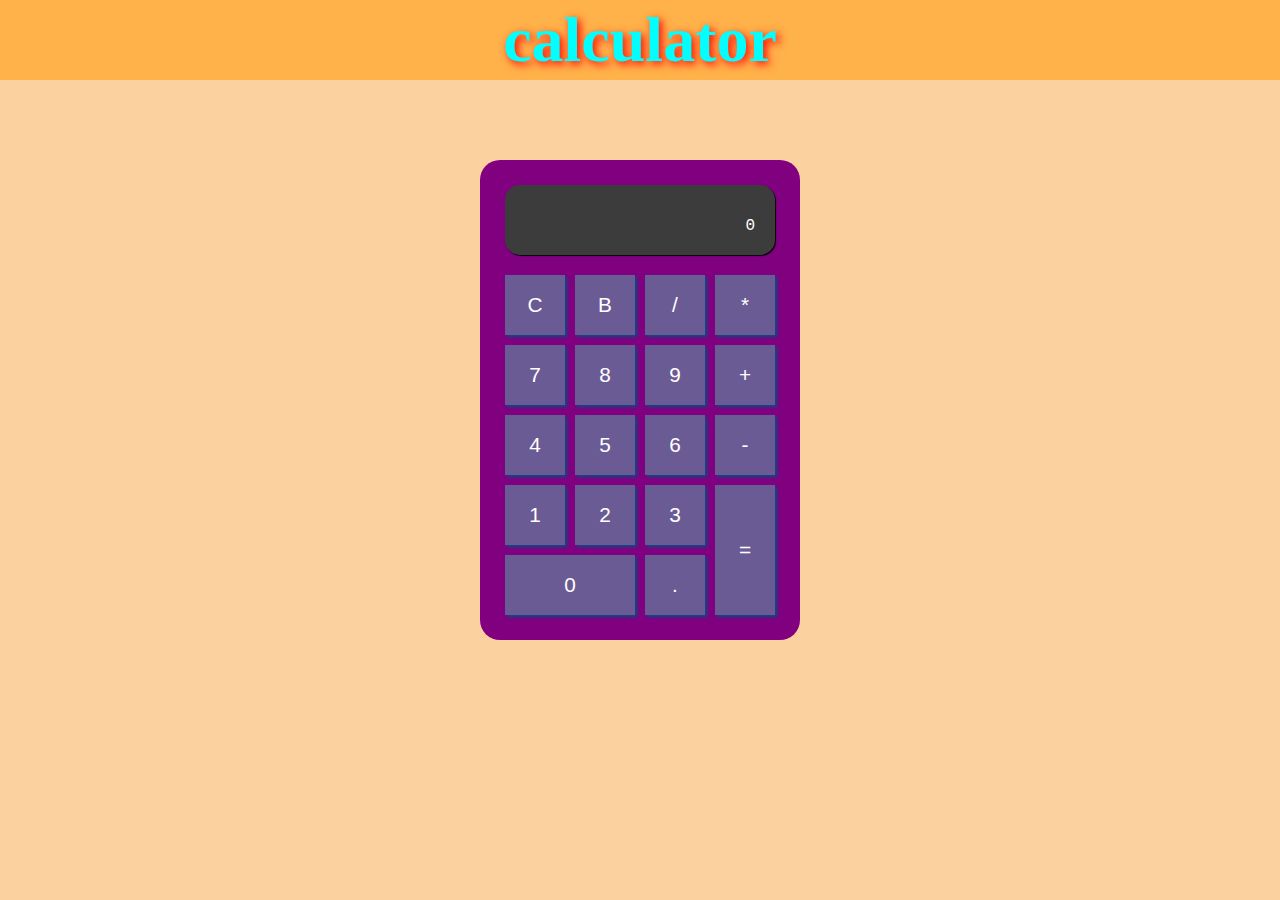
<file: calculator/index.html>
<!DOCTYPE html>
<html lang="en">
<head>
    <meta charset="UTF-8">
    <meta name="viewport" content="width=device-width, initial-scale=1.0">
    <title>Calculatro</title>
    <link rel="stylesheet" href="./style.css">
</head>
<body>

    <div class="heading">
        <h1>calculator</h1>
    </div>

   <div class="container">
        <div class="calculator">
            <div class="display">
                <p>0</p>
            </div>
            <div class="buttons">
                <button class="button" type="button" id="clear">C</button>
                <button class="button" type="button" id="blank">B</button>
                <button class="button operator" type="button" id="/">/</button>
                <button class="button operator" type="button" id="*">*</button>
                <button class="button" type="button" id="7">7</button>
                <button class="button" type="button" id="8">8</button>
                <button class="button" type="button" id="9">9</button>
                <button class="button operator" type="button" id="+">+</button>
                <button class="button" type="button" id="4">4</button>
                <button class="button" type="button" id="5">5</button>
                <button class="button" type="button" id="6">6</button>
                <button class="button operator" type="button" id="-">-</button>
                <button class="button" type="button" id="1">1</button>
                <button class="button" type="button" id="2">2</button>
                <button class="button" type="button" id="3">3</button>
                <button class="button zero" type="button" id="0">0</button>
                <button class="button operator" type="button" id=".">.</button>
                <button class="button operator equal-to" type="button" id="=">=</button>
            </div>
        </div>
   </div>

   <script src="script.js"></script>
    
</body>
</html>
</file>
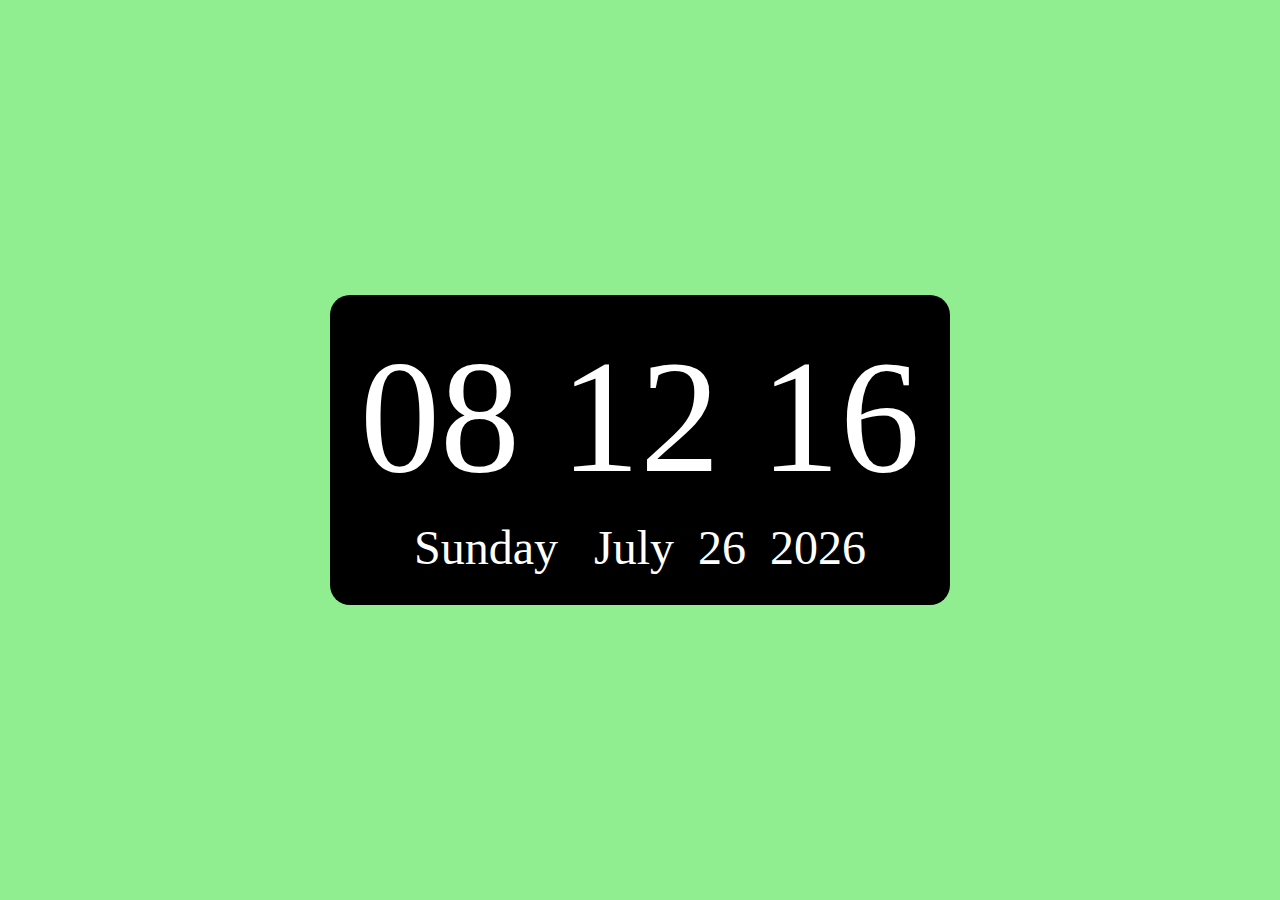
<file: digital clock/index.html>
<!DOCTYPE html>
<html lang="en">

<head>
    <meta charset="UTF-8">
    <meta name="viewport" content="width=device-width, initial-scale=1.0">
    <title>Document</title>

    <style>
        *{
            margin: 0;
            padding: 0;
        }

        body {
            display: flex;
            align-items: center;
            justify-content: center;
            height: 100vh;
            background-color: lightgreen;
        }

        .display {
            background-color: rgb(0, 0, 0);
            border-radius: 20px;
            color: white;
            padding: 30px;
            font-size: 10rem;
            font-family: 'Franklin Gothic Medium';
        }

        .day{
            margin-top: 10px;
            font-size: 3rem;
            text-align: center;
        }
    </style>
</head>

<body>

    <div class="display">
        <div class="clock"></div>
        <div class="day"></div>
    </div>


    <script src="script.js"></script>
</body>

</html>
</file>
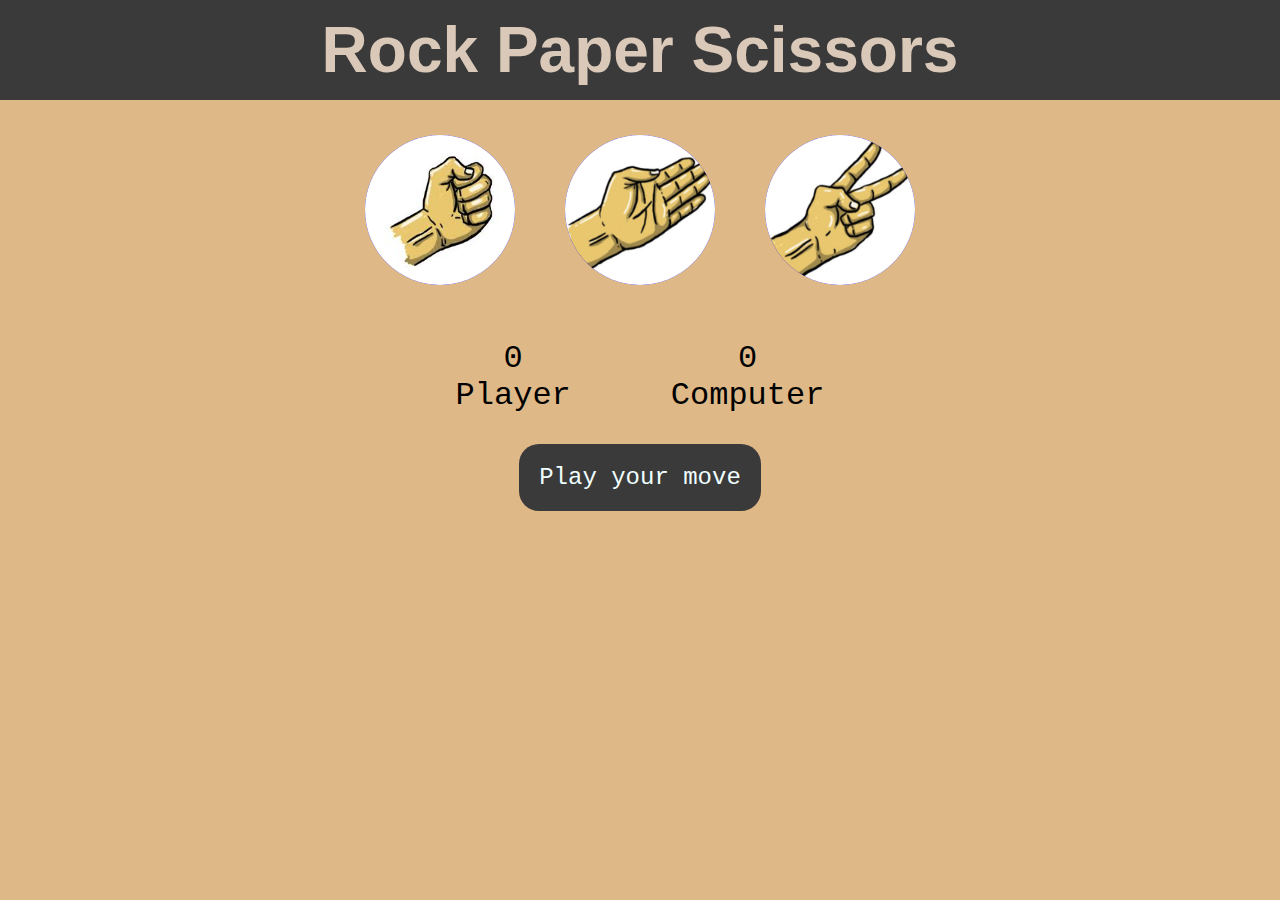
<file: stone-paper-scissors/index.html>
<!DOCTYPE html>
<html lang="en">
<head>
    <meta charset="UTF-8">
    <meta name="viewport" content="width=device-width, initial-scale=1.0">
    <title>Rock Paper Scissors</title>
    <link rel="stylesheet" href="./style.css">
</head>
<body>

    <div class="heading">
        <h1>Rock Paper Scissors</h1>
    </div>
    <div class="choices">
        <div class="choice" id="rock">
            <img src="./images/rock.png" alt="rock">
        </div>
        <div class="choice" id="paper">
            <img src="./images/paper.png" alt="paper">
        </div>
        <div class="choice" id="scissors">
            <img src="./images/scissors.png" alt="scissors">
        </div>
    </div>

    <div class="score-board">
        <div class="score">
            <p id="player">0</p>
            <p>Player</p>
        </div>
        <div class="score">
            <p id="computer">0</p>
            <p>Computer</p>
        </div>
    </div>

    <div class="message-box">
        <p id="message">Play your move</p>
    </div>

    <script src="./script.js"></script>
</body>
</html>
</file>
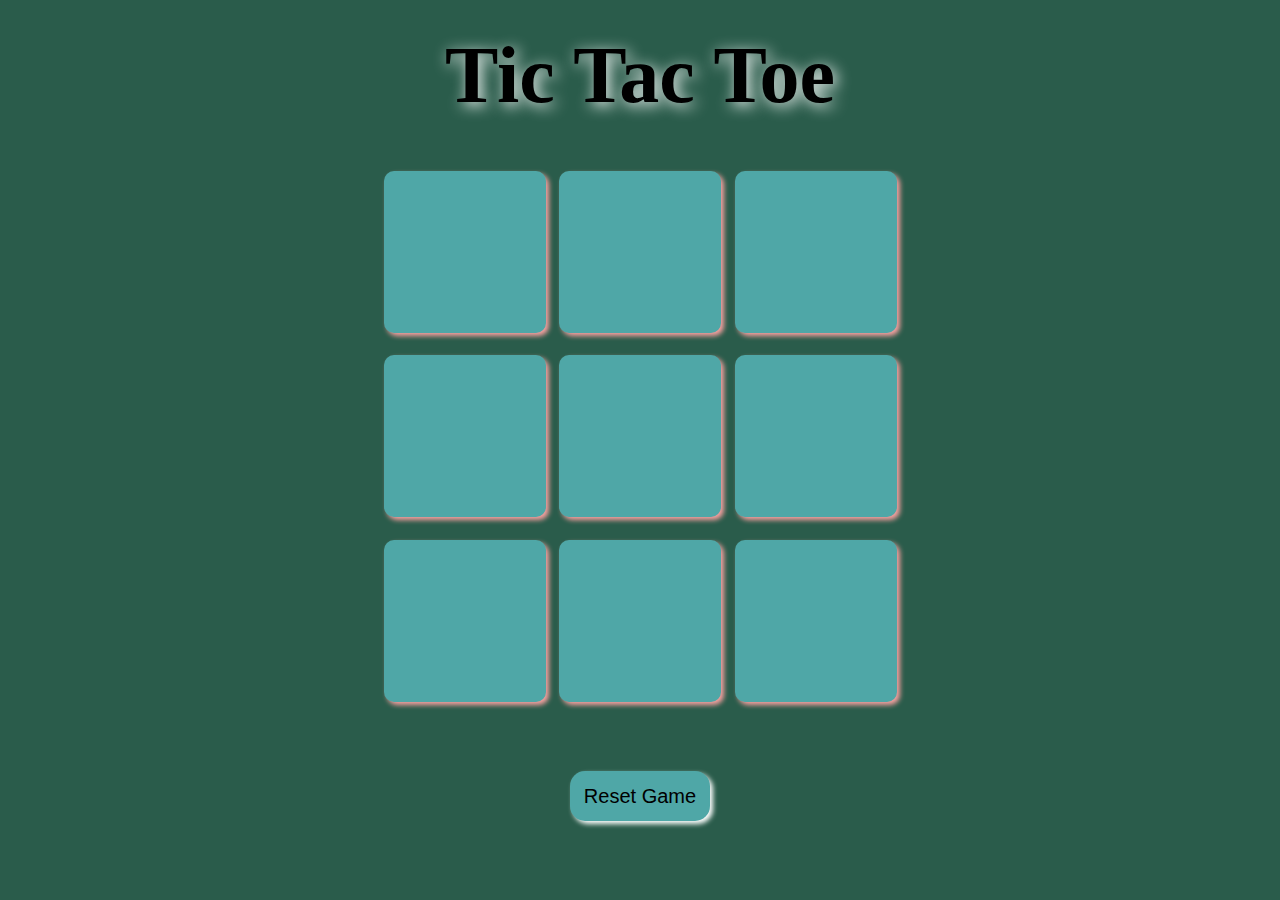
<file: tic-tac-toe/index.html>
<!DOCTYPE html>
<html lang="en">
<head>
    <meta charset="UTF-8">
    <meta name="viewport" content="width=device-width, initial-scale=1.0">
    <title>Tic Tac Toe</title>
    <link rel="stylesheet" href="style.css">
</head>
<body>

    <div class="win-message hidden">
        <h1></h1>
        <button id="new-game" class="button">New Game</button>
    </div>

    <main>
        
        <h1>Tic Tac Toe</h1>

        <div class="container">
            <div class="game">
                <button id="button1" class="box"></button>
                <button id="button2" class="box"></button>
                <button id="button3" class="box"></button>
                <button id="button4" class="box"></button>
                <button id="button5" class="box"></button>
                <button id="button6" class="box"></button>
                <button id="button7" class="box"></button>
                <button id="button8" class="box"></button>
                <button id="button9" class="box"></button>

            </div>
        </div>

        <div id="reset-game" >
            <button class="button">Reset Game</button>
        </div>

    </main>
    
    <script src="script.js"></script>

</body>
</html>
</file>
<file: calculator/style.css>
*{
    margin: 0;
    padding: 0;
    box-sizing: border-box;
}

body{
    background-color: rgb(250, 209, 159);
}

.heading{
    text-align: center;
    background-color: rgb(255, 177, 74);
    color: rgb(0, 255, 255);
    text-shadow: 3px 3px 8px red;
    font-size: 2rem;
    height: 5rem;
    line-height: 5rem;
}

.container{
    display: flex;
    align-items: center;
    justify-content: center;
    padding: 30px;
    margin: 50px 0px 0px 0px;
}

.calculator{
    background-color: purple;
    display: flex;
    flex-direction: column;
    gap: 20px;
    padding: 25px;
    border-radius: 20px;
}

.calculator .display{
    background-color: rgb(60, 60, 60);
    display: flex;
    align-items: end;
    justify-content: end;
    height: 70px;
    padding: 20px;
    border-radius: 15px;
    color: white;
    box-shadow: 1px 1px 1px black;
    font-size: 1rem;
    font-family: 'Courier New';
}

.calculator .buttons{
    display: grid;
    grid-template-columns: repeat(4, 1fr);
    gap: 10px;
}

.calculator .buttons .button{
    height: 60px;
    width: 60px;
    font-size: 1.3rem;
    background-color: #6b5b95;
    color: white;
    border: none;
    box-shadow: 2px 2px 3px #034f84;
}

.calculator .buttons .zero{
    grid-column: span 2;
    width: auto;
}

.calculator .buttons .equal-to{
    grid-row: 4 / span 2;
    grid-column: 4;
    height: auto;
}
</file>
<file: stone-paper-scissors/style.css>
*{
    margin: 0;
    padding: 0;
    box-sizing: border-box;
}

body{
    background-color: burlywood;
}

.heading{
    text-align: center;
    font-size: 2rem;
    padding: 0.8rem;
    background-color: rgb(58, 58, 58);
    color: rgb(218, 200, 184);
    font-family: Arial, Helvetica, sans-serif;
}

.choices{
    display: flex;
    gap: 50px;
    align-content: center;
    justify-content: center;
    margin: 15px 0px 15px 0px;
    padding: 20px;
}

.choices .choice{
    height: 150px;
    width: 150px;
    border-radius: 50%;
    background-color: blue;
    display: flex;
    align-items: center;
    justify-content: center;
}

.choices .choice:hover{
    cursor: pointer;
    border: 2px solid black;
}

.choices .choice img{
    height: 100%;
    width: 100%;
    border-radius: 50%;

}

.score-board{
    display: flex;
    align-items: center;
    justify-content: center;
    gap: 100px;
    font-size: 2rem;
    font-family: 'Courier New';
    padding: 20px;
}

.score-board .score{
    text-align: center;
}

.message-box{
    display: flex;
    justify-content: center;
    padding: 10px;
}
.message-box #message{
    padding: 20px;
    font-size: 1.5rem;
    font-family: 'Courier New';
    background-color: rgb(58, 58, 58);
    color: azure;
    border-radius: 20px;
    display: block;
}
</file>
<file: tic-tac-toe/style.css>
*{
    margin: 0;
    padding: 0;
    box-sizing: border-box;
}

body{
    background-color: rgb(42, 92, 75);
    text-align: center;
}

main{
    margin-top: 30px;
}

h1{
    font-size: 80px;
    text-shadow: 3px 3px 15px white;
}

.container{
    height: 70vh;
    display: flex;
    justify-content: center;
    align-items: center;
}

.game{
    height: 60vmin;
    width: 60vmin;
    display: flex;
    flex-wrap: wrap;
    justify-content: center;
    align-items: center;
    gap: 1.5vmin;
}

.box{
    height: 18vmin;
    width: 18vmin;
    border-radius: 10px;
    border: none;
    background-color: rgb(79, 167, 167);
    font-size: 100px;
    color: brown;
    box-shadow: 3px 3px 5px rgb(250, 161, 161);
}
.button{
    height: 50px;
    width: 140px;
    margin-top: 20px;
    border: none;
    border-radius: 15px;
    background-color: rgb(79, 167, 167);
    font-size: 20px;
    box-shadow: 3px 3px 5px white;
}

.win-message{
    height: 100vh;
    display: flex;
    flex-direction: column;
    gap: 30px;
    align-items: center;
    justify-content: center;
}

.color{
    color: blue;
}

.hidden{
    display: none;
}
</file>
